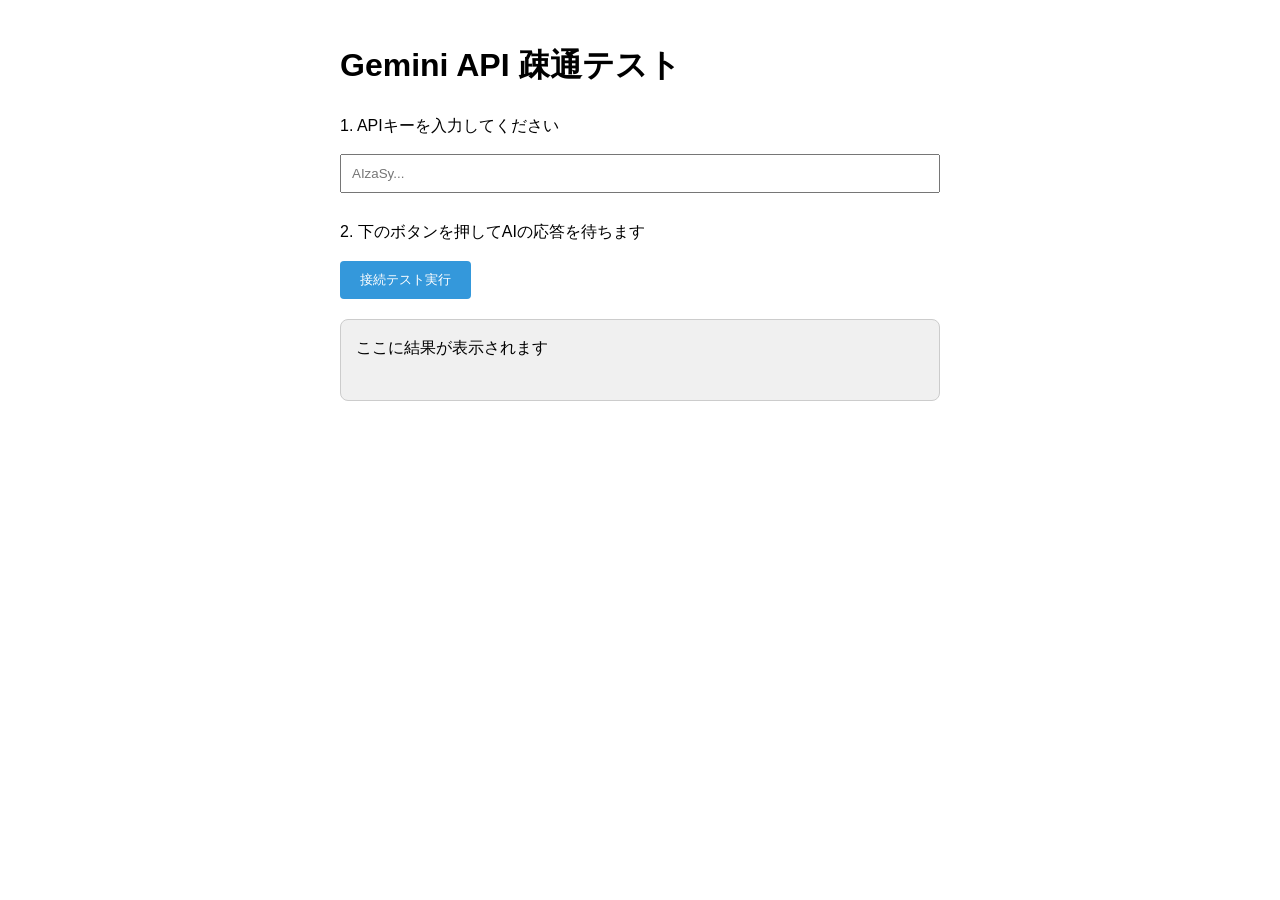
<file: minimal_test.html>
<!DOCTYPE html>
<html lang="ja">
<head>
    <meta charset="UTF-8">
    <title>Gemini API 疎通テスト（2026年版）</title>
    <style>
        body { font-family: sans-serif; max-width: 600px; margin: 40px auto; line-height: 1.6; }
        #result { 
            margin-top: 20px; 
            padding: 15px; 
            border-radius: 8px; 
            background-color: #f0f0f0; 
            white-space: pre-wrap; 
            border: 1px solid #ccc;
            min-height: 50px;
        }
        .error { color: #b54434; background-color: #fff5f5 !important; border-color: #eec !important; }
        .success { color: #27ae60; background-color: #f5fff5 !important; border-color: #cfc !important; }
        input { width: 100%; padding: 10px; box-sizing: border-box; margin-bottom: 10px; }
        button { padding: 10px 20px; cursor: pointer; background: #3498db; color: white; border: none; border-radius: 4px; }
        button:hover { background: #2980b9; }
    </style>
</head>
<body>
    <h1>Gemini API 疎通テスト</h1>
    
    <p>1. APIキーを入力してください</p>
    <input type="text" id="apiKey" placeholder="AIzaSy..." spellcheck="false">
    
    <p>2. 下のボタンを押してAIの応答を待ちます</p>
    <button id="testBtn">接続テスト実行</button>

    <div id="result">ここに結果が表示されます</div>

    <script type="module">
        document.getElementById('testBtn').onclick = async () => {
            const key = document.getElementById('apiKey').value.trim();
            const resultDiv = document.getElementById('result');

            if (!key) {
                alert("APIキーを入力してください");
                return;
            }

            resultDiv.innerText = "通信中...";
            resultDiv.className = "";

            // PDFのリストで確認できた、最新の安定版モデル「gemini-2.5-flash」を使用します
            const url = `https://generativelanguage.googleapis.com/v1beta/models/gemini-2.5-flash:generateContent?key=${key}`;

            try {
                const response = await fetch(url, {
                    method: 'POST',
                    headers: { 'Content-Type': 'application/json' },
                    body: JSON.stringify({
                        contents: [{
                            parts: [{ text: "接続テストです。このメッセージが見えていれば成功です。短く返信してください。" }]
                        }]
                    })
                });

                const data = await response.json();

                if (!response.ok) {
                    throw new Error(
                        `HTTPエラー: ${response.status}\n` +
                        `コード: ${data.error?.code}\n` +
                        `メッセージ: ${data.error?.message}`
                    );
                }

                if (data.candidates && data.candidates[0]) {
                    const reply = data.candidates[0].content.parts[0].text;
                    resultDiv.className = "success";
                    resultDiv.innerText = "成功！\n使用モデル: gemini-2.5-flash\nAIからの返信：\n\n" + reply;
                } else {
                    throw new Error("レスポンスの形式が予想外です。");
                }

            } catch (error) {
                console.error("Error detail:", error);
                resultDiv.className = "error";
                resultDiv.innerText = "エラーが発生しました：\n" + error.message;
            }
        };
    </script>
</body>
</html>
</file>
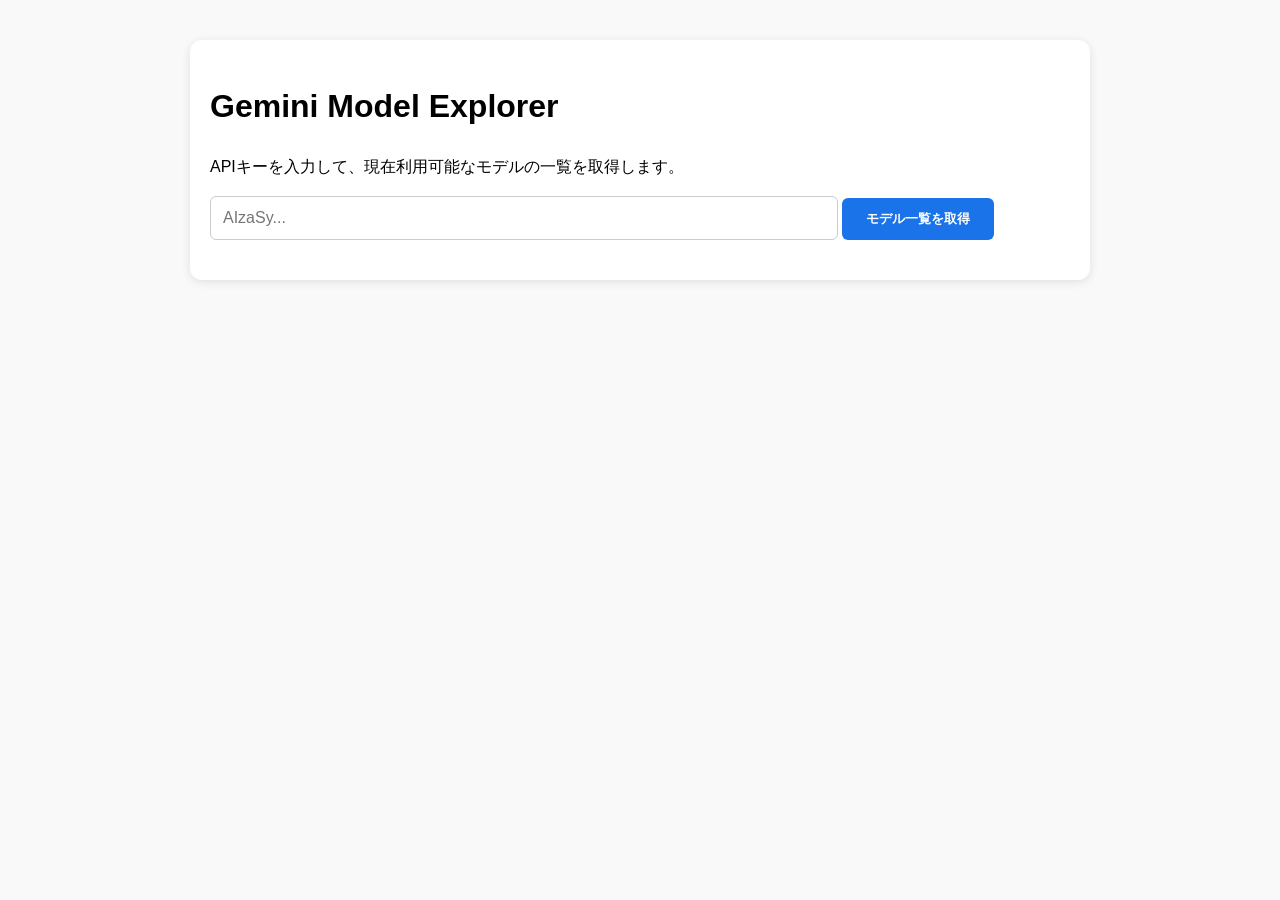
<file: modelCHK.html>
<!DOCTYPE html>
<html lang="ja">
<head>
    <meta charset="UTF-8">
    <title>Gemini 利用可能モデル確認ツール</title>
    <style>
        body { font-family: sans-serif; max-width: 900px; margin: 40px auto; padding: 0 20px; line-height: 1.6; background-color: #f9f9f9; }
        .card { background: white; padding: 20px; border-radius: 12px; box-shadow: 0 2px 10px rgba(0,0,0,0.1); }
        input { width: 70%; padding: 12px; border: 1px solid #ccc; border-radius: 6px; font-size: 16px; }
        button { padding: 12px 24px; cursor: pointer; background: #1a73e8; color: white; border: none; border-radius: 6px; font-weight: bold; }
        button:hover { background: #1557b0; }
        #modelList { margin-top: 20px; }
        .model-item { 
            background: #fff; border-left: 5px solid #1a73e8; margin-bottom: 10px; padding: 15px; 
            border-radius: 4px; box-shadow: 0 1px 3px rgba(0,0,0,0.1);
        }
        .model-name { font-weight: bold; font-size: 1.1em; color: #1a73e8; }
        .model-desc { font-size: 0.9em; color: #555; margin: 5px 0; }
        .tag { 
            display: inline-block; background: #e8f0fe; color: #1967d2; 
            padding: 2px 8px; border-radius: 12px; font-size: 0.8em; margin-right: 5px; 
        }
        .status { margin-top: 10px; font-weight: bold; }
        .error { color: #d93025; }
        .loading { color: #f9ab00; }
    </style>
</head>
<body>
    <div class="card">
        <h1>Gemini Model Explorer</h1>
        <p>APIキーを入力して、現在利用可能なモデルの一覧を取得します。</p>
        
        <input type="text" id="apiKey" placeholder="AIzaSy..." spellcheck="false">
        <button id="fetchBtn">モデル一覧を取得</button>

        <div id="status" class="status"></div>
        <div id="modelList"></div>
    </div>

    <script>
        document.getElementById('fetchBtn').onclick = async () => {
            const key = document.getElementById('apiKey').value.trim();
            const listDiv = document.getElementById('modelList');
            const statusDiv = document.getElementById('status');

            if (!key) {
                alert("APIキーを入力してください");
                return;
            }

            listDiv.innerHTML = "";
            statusDiv.className = "status loading";
            statusDiv.innerText = "取得中...";

            // APIのモデル一覧取得エンドポイント (v1beta)
            const url = `https://generativelanguage.googleapis.com/v1beta/models?key=${key}`;

            try {
                const response = await fetch(url);
                const data = await response.json();

                if (!response.ok) {
                    throw new Error(data.error?.message || "エラーが発生しました");
                }

                statusDiv.innerText = `${data.models.length} 個のモデルが見つかりました`;
                statusDiv.className = "status";

                data.models.forEach(model => {
                    const item = document.createElement('div');
                    item.className = 'model-item';
                    
                    // 生成方法（generateContentなど）をタグ化
                    const methods = model.supportedGenerationMethods
                        .map(m => `<span class="tag">${m}</span>`).join('');

                    item.innerHTML = `
                        <div class="model-name">${model.name}</div>
                        <div class="model-desc">${model.displayName} - ${model.description}</div>
                        <div>
                            <strong>入力上限:</strong> ${model.inputTokenLimit.toLocaleString()} tokens / 
                            <strong>出力上限:</strong> ${model.outputTokenLimit.toLocaleString()} tokens
                        </div>
                        <div style="margin-top:8px;">${methods}</div>
                    `;
                    listDiv.appendChild(item);
                });

            } catch (error) {
                statusDiv.className = "status error";
                statusDiv.innerText = "エラー: " + error.message;
            }
        };
    </script>
</body>
</html>
</file>
